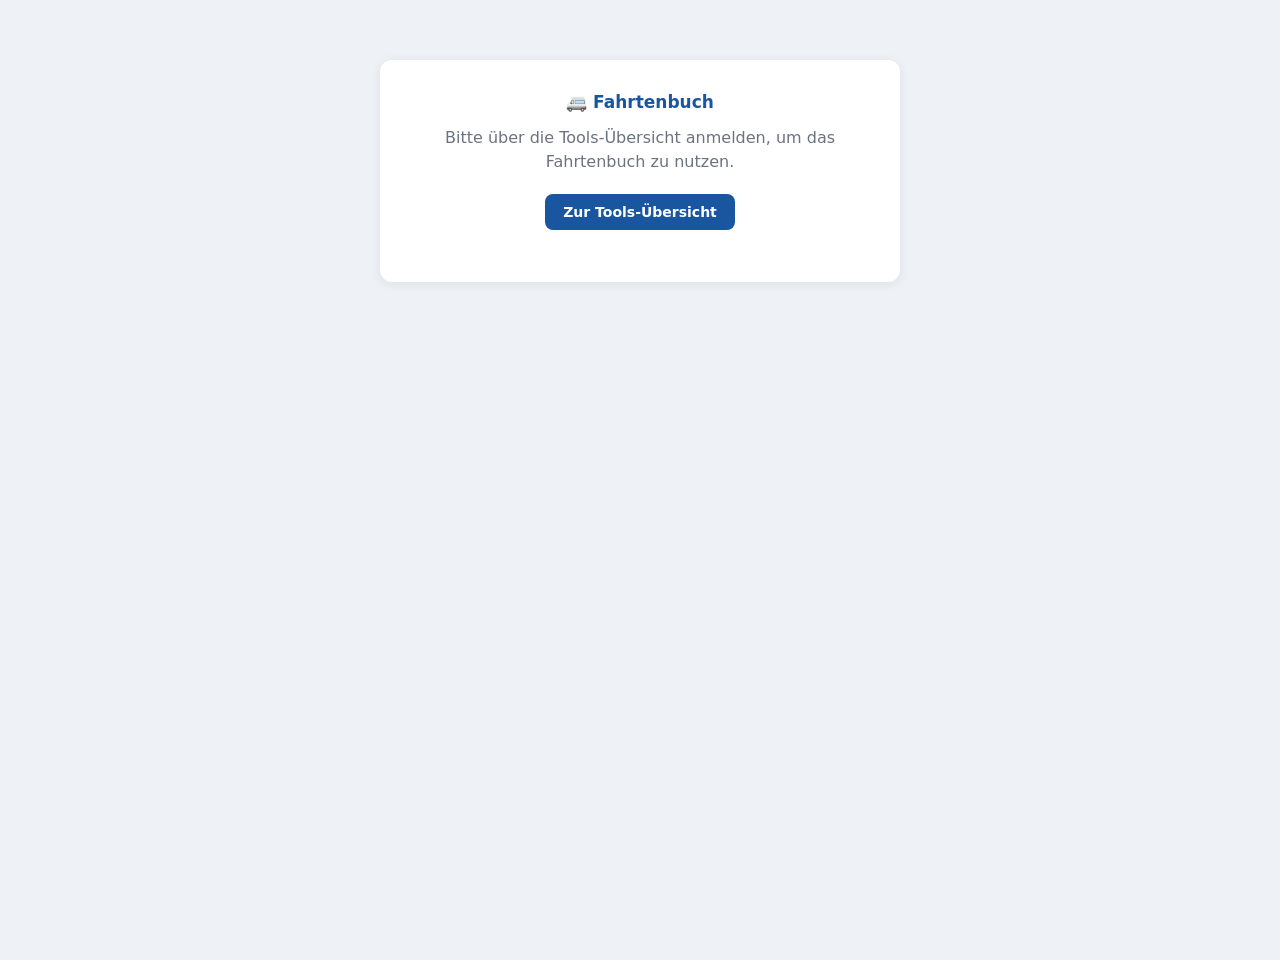
<file: index.html>
<!DOCTYPE html>
<html lang="de">
<head>
<meta charset="UTF-8" />
<meta name="viewport" content="width=device-width, initial-scale=1.0" />
<title>🚐 Fahrtenbuch</title>
<meta name="theme-color" content="#1a56a0" />
<link rel="stylesheet" href="style.css?v=1.0" />
</head>
<body>

  <div class="connect-screen" id="connect-screen">
    <div class="card">
      <h2>🚐 Fahrtenbuch</h2>
      <p id="connect-message">Bitte über die Tools-Übersicht anmelden, um das Fahrtenbuch zu nutzen.</p>
      <div class="btn-row">
        <a class="btn" href="https://tecko1985.github.io/ToolsUebersicht/">Zur Tools-Übersicht</a>
      </div>
      <p class="muted" id="cloud-error" style="margin-top:14px;"></p>
    </div>
  </div>

  <div id="app-shell" style="display:none;">
    <header>
      <h1>🚐 Fahrtenbuch <span class="version-badge version-badge-link" id="version-badge" role="button" tabindex="0" title="Versionshistorie ansehen"></span></h1>
      <a href="https://tecko1985.github.io/ToolsUebersicht/" class="back-to-dashboard">← Zurück zum Dashboard</a>
      <div class="header-right">
        <span class="header-status" id="save-status"></span>
        <span class="header-user" id="header-user"></span>
        <img class="header-logo" src="logo.png" alt="1. SC 1911 e.V. Heilbad Heiligenstadt" />
      </div>
    </header>

    <nav>
      <button data-tab="fahrten" class="active">Fahrten</button>
      <button data-tab="info" style="margin-left:auto;">Info</button>
    </nav>

    <main>

      <!-- ---------- Fahrten ---------- -->
      <section class="tab-section active" id="tab-fahrten">
        <div class="toolbar">
          <div class="filter-bar" id="fahrten-filter" style="margin-bottom:0;">
            <input type="search" id="fahrten-search" placeholder="Suche nach Reiseziel / Mannschaft / Kennzeichen…" />
            <select id="fahrten-fahrer" class="editor-only hidden"><option value="">Alle Fahrer</option></select>
            <span class="filter-count" id="fahrten-count"></span>
          </div>
          <div class="toolbar-right">
            <button class="btn small secondary editor-only hidden" id="btn-export-toggle">CSV-Export…</button>
            <button class="btn small success" id="btn-new-fahrt">+ Neue Fahrt</button>
          </div>
        </div>
        <div id="export-panel" class="card editor-only hidden" style="display:none;">
          <div class="toolbar" style="margin-bottom:10px;">
            <h3 style="margin:0;">CSV-Export – Felder auswählen</h3>
            <div class="toolbar-right">
              <button class="btn secondary small" id="btn-export-felder-alle">Alle</button>
              <button class="btn secondary small" id="btn-export-felder-keine">Keine</button>
            </div>
          </div>
          <div id="export-field-groups"></div>
          <p class="muted" id="export-info-line" style="margin:10px 0 14px;"></p>
          <button class="btn success small" id="btn-export-csv">CSV exportieren</button>
        </div>
        <div class="card">
          <div class="list-rows" id="fahrten-list"></div>
          <div class="empty-state hidden" id="fahrten-empty">Noch keine Fahrten erfasst — oben „+ Neue Fahrt“ anlegen.</div>
        </div>
      </section>

      <!-- ---------- Info ---------- -->
      <section class="tab-section" id="tab-info">
        <div class="card">
          <h2>Über das Fahrtenbuch <span class="version-badge" id="version-badge-2"></span></h2>
          <div class="form-grid" id="meta-view"></div>
          <p class="muted" id="einstellungen-user" style="margin-top:10px;"></p>
        </div>
        <div class="card">
          <h2>Änderungen</h2>
          <div id="changelog-list"></div>
        </div>
      </section>

    </main>
  </div>

  <!-- ---------- Fahrt-Formular (großes Modal) ---------- -->
  <div class="modal-overlay hidden" id="fahrt-modal">
    <div class="modal modal-wide">
      <div class="modal-header">
        <h2 id="fahrt-modal-title">Neue Fahrt</h2>
        <button class="modal-close" id="fahrt-modal-close" aria-label="Schließen">×</button>
      </div>
      <div class="modal-body">
        <div class="extern-info hidden" id="ff-extern-info">
          <span class="badge-extern">🔗 Extern eingetragen</span>
          <button type="button" class="btn small secondary hidden" id="btn-view-fuehrerschein">Führerschein ansehen</button>
        </div>
        <div class="extern-info hidden" id="ff-beleg-info">
          <button type="button" class="btn small secondary" id="btn-submit-beleg">🧾 Beleg einreichen</button>
          <span class="muted" id="ff-beleg-status"></span>
        </div>
        <form id="fahrt-form" autocomplete="off" novalidate>

          <p class="muted" style="margin:0 0 12px;">* Pflichtfeld — zum Abschließen der Fahrt müssen alle
            Pflichtfelder ausgefüllt, alle Checklisten-Punkte abgehakt und die Unterschrift geleistet sein.
            Zwischenspeichern ist auch mit unvollständigen Angaben möglich.</p>

          <fieldset class="form-fieldset">
            <legend>Fahrzeug &amp; Fahrt</legend>
            <div class="form-grid">
              <div class="form-field"><label>Kennzeichen *</label><input type="text" id="ff-kennzeichen" placeholder="z. B. EIC-SC 191" required /></div>
              <div class="form-field"><label>Name des Fahrers *</label><input type="text" id="ff-fahrer" required /></div>
              <div class="form-field"><label>Abteilung / Mannschaft *</label><input type="text" id="ff-abteilung" placeholder="z. B. C-Jugend" required /></div>
              <div class="form-field"><label>Anzahl der Insassen *</label><input type="number" id="ff-insassen" min="0" inputmode="numeric" required /></div>
              <div class="form-field wide"><label>Reiseziel *</label><input type="text" id="ff-reiseziel" placeholder="z. B. Mühlhausen" required /></div>
            </div>
          </fieldset>

          <fieldset class="form-fieldset">
            <legend>Kilometerstand</legend>
            <div class="form-grid">
              <div class="form-field"><label>Start *</label><input type="number" id="ff-kmstart" min="0" inputmode="numeric" required /></div>
              <div class="form-field"><label>Ende *</label><input type="number" id="ff-kmende" min="0" inputmode="numeric" required /></div>
            </div>
          </fieldset>

          <fieldset class="form-fieldset">
            <legend>Datum &amp; Uhrzeit</legend>
            <div class="form-grid">
              <div class="form-field"><label>Datum Start *</label><input type="date" id="ff-datumstart" required /></div>
              <div class="form-field"><label>Uhrzeit Start *</label><input type="time" id="ff-uhrzeitstart" required /></div>
              <div class="form-field"><label>Datum Ende *</label><input type="date" id="ff-datumende" required /></div>
              <div class="form-field"><label>Uhrzeit Ende *</label><input type="time" id="ff-uhrzeitende" required /></div>
            </div>
          </fieldset>

          <fieldset class="form-fieldset">
            <legend>Übernahme / Übergabe</legend>
            <div class="form-grid">
              <div class="form-field"><label>Übernahme von *</label><input type="text" id="ff-uebernahme" required /></div>
              <div class="form-field"><label>Abholort *</label><input type="text" id="ff-abholort" required /></div>
              <div class="form-field"><label>Übergabe an *</label><input type="text" id="ff-uebergabe" required /></div>
              <div class="form-field"><label>Abstellort *</label><input type="text" id="ff-abstellort" required /></div>
            </div>
          </fieldset>

          <fieldset class="form-fieldset">
            <legend>Anforderungen an den Fahrer</legend>
            <div class="check-col" id="ff-anforderungen"></div>
          </fieldset>

          <fieldset class="form-fieldset">
            <legend>Fahrzeugkontrolle vor der Fahrt</legend>
            <div class="check-col" id="ff-kontrolle-vor"></div>
          </fieldset>

          <fieldset class="form-fieldset">
            <legend>Mängel / Beschädigungen (optional)</legend>
            <div class="form-field wide">
              <textarea id="ff-maengel" rows="3" placeholder="Beschädigungen beschreiben (falls vorhanden)…"></textarea>
            </div>
            <label class="mini-label">Fotos</label>
            <div class="foto-list" id="ff-foto-list"></div>
            <div class="btn-row" style="justify-content:flex-start;margin-top:8px;">
              <button type="button" class="btn small secondary" id="btn-foto-upload">Foto hinzufügen…</button>
              <input type="file" id="ff-foto-input" accept="image/*" multiple class="hidden" />
            </div>
          </fieldset>

          <fieldset class="form-fieldset">
            <legend>Nach der Fahrt</legend>
            <div class="check-col" id="ff-kontrolle-nach"></div>
          </fieldset>

          <fieldset class="form-fieldset">
            <legend>Unterschrift des Fahrers</legend>
            <div class="signature-wrap">
              <canvas id="ff-signature" class="signature-canvas"></canvas>
            </div>
            <div class="btn-row" style="justify-content:flex-start;margin-top:6px;">
              <button type="button" class="btn small secondary" id="btn-signature-clear">Unterschrift löschen</button>
            </div>
          </fieldset>

          <p class="muted hinweis-box">ℹ️ <span id="ff-hinweis"></span></p>
        </form>
      </div>
      <div class="modal-footer">
        <button class="btn danger hidden" id="btn-delete-fahrt">Löschen</button>
        <div class="btn-row">
          <button class="btn secondary" id="btn-cancel-fahrt">Abbrechen</button>
          <button class="btn" id="btn-save-fahrt-offen">Zwischenspeichern</button>
          <button class="btn success" id="btn-save-fahrt-abschluss">Fahrt abschließen</button>
        </div>
      </div>
    </div>
  </div>

  <!-- ---------- Bild-/Datei-Viewer ---------- -->
  <div class="modal-overlay hidden" id="viewer-modal">
    <div class="modal">
      <div class="modal-header">
        <h2 id="viewer-title">Datei</h2>
        <button class="modal-close" id="viewer-close" aria-label="Schließen">×</button>
      </div>
      <div class="modal-body" id="viewer-body" style="text-align:center;">
        <p class="muted" id="viewer-loading">Wird geladen…</p>
      </div>
    </div>
  </div>

  <script src="config.js?v=1.0"></script>
  <script src="db.js?v=1.1"></script>
  <script src="signature-pad.js?v=1.0"></script>
  <script src="app.js?v=1.2"></script>
</body>
</html>
</file>
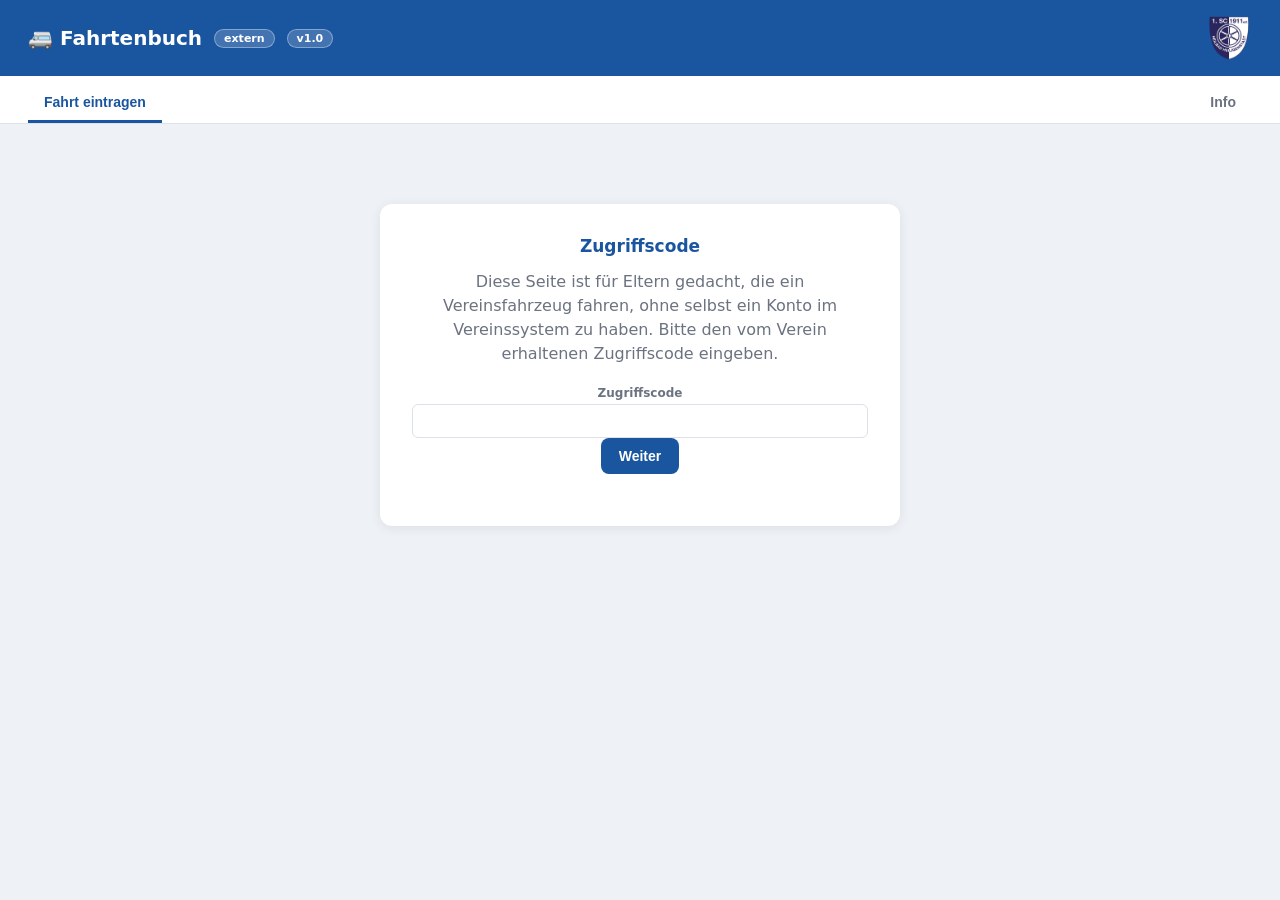
<file: extern.html>
<!DOCTYPE html>
<html lang="de">
<head>
<meta charset="UTF-8" />
<meta name="viewport" content="width=device-width, initial-scale=1.0" />
<title>🚐 Fahrtenbuch — Fahrt eintragen</title>
<meta name="theme-color" content="#1a56a0" />
<link rel="stylesheet" href="style.css?v=1.0" />
</head>
<body class="extern-page">

  <header>
    <h1>🚐 Fahrtenbuch <span class="version-badge">extern</span> <span class="version-badge version-badge-link" id="version-badge" role="button" tabindex="0" title="Versionshistorie ansehen"></span></h1>
    <div class="header-right">
      <img class="header-logo" src="logo.png" alt="1. SC 1911 e.V. Heilbad Heiligenstadt" />
    </div>
  </header>

  <nav>
    <button data-tab="fahrt" class="active">Fahrt eintragen</button>
    <button data-tab="info" style="margin-left:auto;">Info</button>
  </nav>

  <main>
   <div class="tab-section active" id="tab-fahrt">

    <!-- ---------- Schritt 1: Zugriffscode ---------- -->
    <div class="connect-screen" id="fx-gate">
      <div class="card">
        <h2>Zugriffscode</h2>
        <p>Diese Seite ist für Eltern gedacht, die ein Vereinsfahrzeug fahren, ohne
          selbst ein Konto im Vereinssystem zu haben. Bitte den vom Verein erhaltenen
          Zugriffscode eingeben.</p>
        <div class="form-field"><label>Zugriffscode</label><input type="text" id="fx-code" autocomplete="off" /></div>
        <div class="btn-row"><button class="btn" id="btn-code-confirm">Weiter</button></div>
        <p class="muted" id="fx-code-error" style="margin-top:14px;"></p>
      </div>
    </div>

    <!-- ---------- Schritt 2: Formular ---------- -->
    <form id="fx-form" class="hidden" autocomplete="off">

      <p class="muted" style="margin:0 0 12px;">* Pflichtfeld — alle Felder außer Mängel/Beschädigungen
        sind Pflicht, ebenso alle Checklisten-Punkte, die Führerschein-Kopie und die Unterschrift.</p>

      <fieldset class="form-fieldset">
        <legend>Fahrzeug &amp; Fahrt</legend>
        <div class="form-grid">
          <div class="form-field"><label>Kennzeichen *</label><input type="text" id="fx-kennzeichen" placeholder="z. B. EIC-SC 191" required /></div>
          <div class="form-field"><label>Name des Fahrers *</label><input type="text" id="fx-fahrer" required /></div>
          <div class="form-field"><label>Abteilung / Mannschaft *</label><input type="text" id="fx-abteilung" placeholder="z. B. C-Jugend" required /></div>
          <div class="form-field"><label>Anzahl der Insassen *</label><input type="number" id="fx-insassen" min="0" inputmode="numeric" required /></div>
          <div class="form-field wide"><label>Reiseziel *</label><input type="text" id="fx-reiseziel" placeholder="z. B. Mühlhausen" required /></div>
        </div>
      </fieldset>

      <fieldset class="form-fieldset">
        <legend>Kilometerstand</legend>
        <div class="form-grid">
          <div class="form-field"><label>Start *</label><input type="number" id="fx-kmstart" min="0" inputmode="numeric" required /></div>
          <div class="form-field"><label>Ende *</label><input type="number" id="fx-kmende" min="0" inputmode="numeric" required /></div>
        </div>
      </fieldset>

      <fieldset class="form-fieldset">
        <legend>Datum &amp; Uhrzeit</legend>
        <div class="form-grid">
          <div class="form-field"><label>Datum Start *</label><input type="date" id="fx-datumstart" required /></div>
          <div class="form-field"><label>Uhrzeit Start *</label><input type="time" id="fx-uhrzeitstart" required /></div>
          <div class="form-field"><label>Datum Ende *</label><input type="date" id="fx-datumende" required /></div>
          <div class="form-field"><label>Uhrzeit Ende *</label><input type="time" id="fx-uhrzeitende" required /></div>
        </div>
      </fieldset>

      <fieldset class="form-fieldset">
        <legend>Übernahme / Übergabe</legend>
        <div class="form-grid">
          <div class="form-field"><label>Übernahme von *</label><input type="text" id="fx-uebernahme" required /></div>
          <div class="form-field"><label>Abholort *</label><input type="text" id="fx-abholort" required /></div>
          <div class="form-field"><label>Übergabe an *</label><input type="text" id="fx-uebergabe" required /></div>
          <div class="form-field"><label>Abstellort *</label><input type="text" id="fx-abstellort" required /></div>
        </div>
      </fieldset>

      <fieldset class="form-fieldset">
        <legend>Anforderungen an den Fahrer</legend>
        <div class="check-col" id="fx-anforderungen"></div>
      </fieldset>

      <fieldset class="form-fieldset">
        <legend>Führerschein-Kopie *</legend>
        <p class="muted" style="margin-bottom:8px;">Foto oder Scan des Führerscheins — wird
          abgeschottet gespeichert, sichtbar nur für den Vereins-Admin und die
          Führerschein-Einsicht-Gruppe.</p>
        <div class="foto-list" id="fx-fuehrerschein-list"></div>
        <div class="btn-row" style="justify-content:flex-start;margin-top:8px;">
          <button type="button" class="btn small secondary" id="btn-fuehrerschein-upload">Führerschein hochladen…</button>
          <input type="file" id="fx-fuehrerschein-input" accept="image/*,.pdf" class="hidden" />
        </div>
      </fieldset>

      <fieldset class="form-fieldset">
        <legend>Fahrzeugkontrolle vor der Fahrt</legend>
        <div class="check-col" id="fx-kontrolle-vor"></div>
      </fieldset>

      <fieldset class="form-fieldset">
        <legend>Mängel / Beschädigungen (optional)</legend>
        <div class="form-field wide">
          <textarea id="fx-maengel" rows="3" placeholder="Beschädigungen beschreiben (falls vorhanden)…"></textarea>
        </div>
        <label class="mini-label">Fotos</label>
        <div class="foto-list" id="fx-foto-list"></div>
        <div class="btn-row" style="justify-content:flex-start;margin-top:8px;">
          <button type="button" class="btn small secondary" id="btn-foto-upload">Foto hinzufügen…</button>
          <input type="file" id="fx-foto-input" accept="image/*" multiple class="hidden" />
        </div>
      </fieldset>

      <fieldset class="form-fieldset">
        <legend>Nach der Fahrt</legend>
        <div class="check-col" id="fx-kontrolle-nach"></div>
      </fieldset>

      <fieldset class="form-fieldset">
        <legend>Unterschrift des Fahrers</legend>
        <div class="signature-wrap">
          <canvas id="fx-signature" class="signature-canvas"></canvas>
        </div>
        <div class="btn-row" style="justify-content:flex-start;margin-top:6px;">
          <button type="button" class="btn small secondary" id="btn-signature-clear">Unterschrift löschen</button>
        </div>
      </fieldset>

      <p class="muted hinweis-box" id="fx-hinweis"></p>

      <div class="btn-row" style="margin-top:16px;">
        <button type="submit" class="btn success" id="btn-fx-submit">Fahrt eintragen</button>
      </div>
    </form>

    <!-- ---------- Schritt 3: Bestätigung ---------- -->
    <div class="card hidden" id="fx-success">
      <h2>✅ Fahrt eingetragen</h2>
      <p class="muted">Vielen Dank! Die Fahrt wurde im Fahrtenbuch des Vereins gespeichert.</p>
      <div class="form-grid" id="fx-success-summary" style="margin-top:14px;"></div>
      <div class="btn-row" style="margin-top:14px;justify-content:flex-start;">
        <button class="btn secondary" id="btn-fx-submit-beleg">🧾 Beleg einreichen</button>
        <button class="btn" id="btn-fx-reset">Weitere Fahrt eintragen</button>
      </div>
    </div>

   </div>

    <!-- ---------- Info ---------- -->
    <div class="tab-section" id="tab-info">
      <div class="card">
        <h2>Über das externe Fahrtenbuch <span class="version-badge" id="version-badge-2"></span></h2>
        <p class="muted">
          Diese Seite ist für Fahrerinnen und Fahrer ohne Vereinskonto gedacht — etwa Eltern,
          die eine Mannschaft zum Auswärtsspiel fahren. Mit dem Zugriffscode vom Verein lässt
          sich die Fahrt eintragen und abschließen, ganz ohne Anmeldung.
        </p>
      </div>
      <div class="card">
        <h2>Änderungen</h2>
        <div id="changelog-list"></div>
      </div>
    </div>
  </main>

  <!-- ---------- Datei-Viewer (Vorschau eigener Uploads) ---------- -->
  <div class="modal-overlay hidden" id="viewer-modal">
    <div class="modal">
      <div class="modal-header">
        <h2 id="viewer-title">Datei</h2>
        <button class="modal-close" id="viewer-close" aria-label="Schließen">×</button>
      </div>
      <div class="modal-body" id="viewer-body" style="text-align:center;">
        <p class="muted" id="viewer-loading">Wird geladen…</p>
      </div>
    </div>
  </div>

  <script src="config.js?v=1.0"></script>
  <script src="db-extern.js?v=1.1"></script>
  <script src="signature-pad.js?v=1.0"></script>
  <script src="extern.js?v=1.1"></script>
</body>
</html>
</file>
<file: style.css>
:root {
  --green: #2d8c4e;
  --red: #c0392b;
  --red-light: #fdecea;
  --blue: #1a56a0;
  --blue-light: #e8f0fb;
  --gold: #c9941f;
  --gold-light: #fbf2e1;
  --gray: #f4f5f7;
  --border: #dde1e8;
  --text: #1e2330;
  --muted: #6b7280;
  --white: #ffffff;
  --shadow: 0 2px 12px rgba(0, 0, 0, 0.08);
  --radius: 12px;
}
* { box-sizing: border-box; margin: 0; padding: 0; }
.hidden { display: none !important; }
body {
  font-family: "Segoe UI", system-ui, sans-serif;
  background: #eef1f6;
  color: var(--text);
  min-height: 100vh;
}

header {
  background: var(--blue);
  color: white;
  padding: 16px 28px;
  display: flex;
  align-items: center;
  justify-content: center;
  gap: 14px;
  box-shadow: 0 2px 8px rgba(0, 0, 0, 0.15);
  flex-wrap: wrap;
}
header h1 { font-size: 20px; font-weight: 600; display: flex; align-items: center; gap: 8px; flex: 1 1 200px; }
.header-right { display: flex; align-items: center; gap: 14px; flex-wrap: wrap; flex: 1 1 200px; justify-content: flex-end; }
.header-logo { height: 44px; width: auto; display: block; }
.header-user { font-size: 13px; opacity: 0.95; display: flex; align-items: center; gap: 6px; }
.header-status { font-size: 12px; padding: 3px 10px; border-radius: 999px; background: rgba(255, 255, 255, 0.15); }
.header-status:empty { display: none; }
.header-status.is-ok { background: rgba(110, 224, 138, 0.25); }
.header-status.is-error { background: rgba(255, 120, 120, 0.35); font-weight: 600; }
.header-status.is-pending { opacity: 0.85; }
.season-picker { font-size: 12px; display: flex; align-items: center; gap: 6px; opacity: 0.95; }
.season-picker select {
  padding: 5px 8px; border-radius: 6px; border: 1px solid rgba(255,255,255,0.4);
  background: rgba(255,255,255,0.12); color: white; font-size: 13px; font-weight: 600;
}
.season-picker select option { color: var(--text); }

nav {
  display: flex;
  gap: 4px;
  background: var(--white);
  padding: 8px 28px 0;
  border-bottom: 1px solid var(--border);
  flex-wrap: wrap;
}
nav button {
  background: none;
  border: none;
  padding: 10px 16px;
  font-size: 14px;
  font-weight: 600;
  color: var(--muted);
  cursor: pointer;
  border-bottom: 3px solid transparent;
  border-radius: 8px 8px 0 0;
}
nav button:hover { background: var(--gray); }
nav button.active { color: var(--blue); border-bottom-color: var(--blue); }

main { max-width: 1200px; margin: 0 auto; padding: 20px 16px 60px; }
.tab-section { display: none; }
.tab-section.active { display: block; }

.back-to-dashboard {
  display: inline-flex;
  align-items: center;
  gap: 6px;
  font-size: 14px;
  font-weight: 600;
  color: white;
  text-decoration: none;
  background: rgba(255, 255, 255, 0.15);
  border: 1px solid rgba(255, 255, 255, 0.3);
  padding: 8px 16px;
  border-radius: 999px;
  white-space: nowrap;
  flex: 0 0 auto;
  transition: background 0.15s ease;
}
.back-to-dashboard:hover { background: rgba(255, 255, 255, 0.28); text-decoration: none; }

.card {
  background: var(--white);
  border-radius: var(--radius);
  box-shadow: var(--shadow);
  padding: 20px;
  margin-bottom: 18px;
}
.card h2 { font-size: 17px; margin-bottom: 14px; color: var(--blue); }

.connect-screen { max-width: 520px; margin: 60px auto; text-align: center; }
.connect-screen .card { padding: 32px; }
.connect-screen h2 { color: var(--blue); margin-bottom: 14px; }
.connect-screen p { color: var(--muted); margin-bottom: 20px; line-height: 1.5; }
.btn-row { display: flex; gap: 10px; justify-content: center; flex-wrap: wrap; }

button.btn, .btn {
  background: var(--blue);
  color: white;
  border: none;
  padding: 10px 18px;
  border-radius: 8px;
  font-size: 14px;
  font-weight: 600;
  cursor: pointer;
  text-decoration: none;
  display: inline-block;
}
button.btn:hover, .btn:hover { opacity: 0.9; }
.btn.secondary { background: var(--gray); color: var(--text); border: 1px solid var(--border); }
.btn.danger { background: var(--red); }
.btn.success { background: var(--green); }
.btn.small { padding: 6px 12px; font-size: 13px; }

/* ---------- Toolbar / Mannschafts-Umschalter (wie Tages-Umschalter in Platzbelegung) ---------- */
.toolbar {
  display: flex;
  justify-content: space-between;
  align-items: center;
  gap: 12px;
  flex-wrap: wrap;
  margin-bottom: 14px;
}
.day-switch { display: flex; gap: 4px; flex-wrap: wrap; }
.day-switch button {
  background: var(--white);
  border: 1px solid var(--border);
  color: var(--text);
  padding: 8px 14px;
  font-size: 14px;
  font-weight: 600;
  border-radius: 8px;
  cursor: pointer;
}
.day-switch button:hover { background: var(--blue-light); }
.day-switch button.active { background: var(--blue); color: white; border-color: var(--blue); }
.toolbar-right { display: flex; gap: 8px; align-items: center; flex-wrap: wrap; }

/* ---------- Summen-Karten (Übersicht) ---------- */
.summary-cards { display: grid; grid-template-columns: repeat(auto-fit, minmax(180px, 1fr)); gap: 14px; margin-bottom: 18px; }
.summary-card {
  background: var(--white); border-radius: var(--radius); box-shadow: var(--shadow);
  padding: 18px 20px; border-left: 5px solid var(--blue);
}
.summary-card.strong { border-left-color: var(--green); background: #f4fbf6; }
.sc-label { font-size: 13px; color: var(--muted); font-weight: 600; text-transform: uppercase; letter-spacing: 0.4px; }
.sc-value { font-size: 26px; font-weight: 800; color: var(--blue); margin: 4px 0; }
.summary-card.strong .sc-value { color: var(--green); }
.sc-sub { font-size: 12px; color: var(--muted); }

/* ---------- Datentabellen ---------- */
.table-scroll { overflow-x: auto; -webkit-overflow-scrolling: touch; }
table.data-table { border-collapse: collapse; width: 100%; min-width: 560px; font-size: 14px; }
table.data-table thead th {
  background: var(--blue); color: white; font-size: 12px; font-weight: 600;
  padding: 9px 10px; text-align: left; white-space: nowrap; position: sticky; top: 0;
}
table.data-table th.num, table.data-table td.num { text-align: right; white-space: nowrap; }
table.data-table td { padding: 9px 10px; border-bottom: 1px solid var(--border); }
table.data-table tbody tr:nth-child(even) { background: #fafbfc; }
table.data-table td.strong, table.data-table td .strong { font-weight: 700; }
body.can-edit table.data-table tbody tr.data-row { cursor: pointer; }
body.can-edit table.data-table tbody tr.data-row:hover { background: var(--blue-light); }
.badge {
  display: inline-block; min-width: 16px; text-align: center; font-size: 10px; font-weight: 700;
  padding: 1px 5px; border-radius: 999px; background: var(--gold); color: white; vertical-align: middle;
}

/* ---------- Busplan-Gitter (Status-Badges) ---------- */
table.busplan-table td { vertical-align: middle; }
.status-badge {
  display: inline-block; font-size: 12px; font-weight: 700; color: white;
  padding: 4px 10px; border-radius: 999px; white-space: nowrap;
}
body.can-edit .status-badge.is-clickable { cursor: pointer; }
body.can-edit .status-badge.is-clickable:hover { box-shadow: 0 0 0 2px rgba(0, 0, 0, 0.25); }
.status-badge.has-conflict { box-shadow: 0 0 0 2px var(--red); }
body.can-edit .status-badge.has-conflict.is-clickable:hover { box-shadow: 0 0 0 2px var(--red); }

/* ---------- Konflikte-Karte (Übersicht) ---------- */
.konflikt-row {
  display: flex; flex-wrap: wrap; gap: 6px 14px; align-items: center;
  padding: 10px 14px; border: 1px solid var(--red); background: var(--red-light);
  border-radius: 8px; margin-bottom: 8px; font-size: 14px; cursor: pointer;
}
.konflikt-row:hover { opacity: 0.85; }
.konflikt-row .lr-strong { font-weight: 700; }

/* ---------- Filterleiste / Liste ---------- */
.filter-bar { display: flex; gap: 10px; flex-wrap: wrap; margin-bottom: 16px; align-items: center; }
.filter-bar input[type="search"], .filter-bar select {
  padding: 8px 10px; border: 1px solid var(--border); border-radius: 8px; font-size: 14px; background: var(--white);
}
.filter-bar input[type="search"] { flex: 1; min-width: 180px; }
.filter-count { font-size: 13px; color: var(--muted); margin-left: auto; }

.list-rows { display: flex; flex-direction: column; gap: 8px; }
.list-row {
  display: grid;
  grid-template-columns: 1fr 1.2fr 1.4fr 1fr;
  gap: 10px;
  align-items: center;
  padding: 12px 14px;
  border: 1px solid var(--border);
  border-radius: 8px;
  background: var(--white);
}
body.can-edit .list-row { cursor: pointer; }
body.can-edit .list-row:hover { background: var(--blue-light); }
.list-row .lr-strong { font-weight: 700; }
.list-row-header {
  display: grid;
  grid-template-columns: 1fr 1.2fr 1.4fr 1fr;
  gap: 10px;
  padding: 0 14px 6px;
  font-size: 12px;
  font-weight: 600;
  color: var(--muted);
  text-transform: uppercase;
}
@media (max-width: 800px) {
  .list-row, .list-row-header { grid-template-columns: 1fr 1fr; }
  .list-row-header { display: none; }
}

/* ---------- Parameter-/Bus-Optionen-Editor ---------- */
.param-row { display: flex; align-items: center; gap: 8px; margin-bottom: 6px; font-size: 14px; }
.param-row .pg-label { flex: 1; min-width: 120px; padding: 7px 9px; border: 1px solid var(--border); border-radius: 6px; }
.busoption-row { margin-bottom: 14px; }
.busoption-row .pg-regeln {
  width: 100%; padding: 7px 9px; border: 1px solid var(--border); border-radius: 6px;
  font-size: 13px; font-family: inherit; resize: vertical;
}
.icon-btn {
  background: var(--red-light); color: var(--red); border: none; border-radius: 6px;
  width: 30px; height: 30px; font-size: 18px; line-height: 1; cursor: pointer; font-weight: 700;
}
.icon-btn:hover { background: var(--red); color: white; }
.icon-btn.edit { background: var(--blue-light); color: var(--blue); font-size: 14px; }
.icon-btn.edit:hover { background: var(--blue); color: white; }

.checkbox-list { display: grid; grid-template-columns: repeat(auto-fit, minmax(180px, 1fr)); gap: 6px 14px; }
.checkbox-row { display: flex; align-items: center; gap: 8px; font-size: 14px; cursor: pointer; }
.checkbox-row input { width: 16px; height: 16px; }

/* ---------- Formular / Modal ---------- */
.form-grid { display: grid; grid-template-columns: repeat(auto-fit, minmax(160px, 1fr)); gap: 12px; margin-bottom: 14px; }
.form-field label { display: block; font-size: 12px; color: var(--muted); margin-bottom: 4px; font-weight: 600; }
.form-field input, .form-field select {
  width: 100%; padding: 8px 10px; border: 1px solid var(--border); border-radius: 6px; font-size: 14px; font-family: inherit;
}
.form-field.wide { grid-column: 1 / -1; }
#meta-view .form-field span, #season-info { font-size: 14px; }

.modal-overlay {
  position: fixed; inset: 0; background: rgba(20, 26, 40, 0.55);
  display: flex; align-items: flex-start; justify-content: center; padding: 40px 16px; z-index: 100; overflow-y: auto;
}
.modal {
  background: var(--white); border-radius: var(--radius); box-shadow: var(--shadow);
  max-width: 640px; width: 100%; display: flex; flex-direction: column;
}
.modal-header { display: flex; align-items: center; justify-content: space-between; padding: 18px 22px; border-bottom: 1px solid var(--border); }
.modal-header h2 { color: var(--blue); font-size: 18px; }
.modal-close { background: none; border: none; font-size: 22px; line-height: 1; cursor: pointer; color: var(--muted); padding: 4px 8px; }
.modal-close:hover { color: var(--text); }
.modal-body { padding: 20px 22px; }
.modal-footer { display: flex; justify-content: space-between; gap: 10px; padding: 16px 22px; border-top: 1px solid var(--border); flex-wrap: wrap; }

.version-badge {
  font-size: 11px; font-weight: 600;
  background: rgba(255, 255, 255, 0.18); border: 1px solid rgba(255, 255, 255, 0.35);
  border-radius: 999px; padding: 2px 9px; vertical-align: middle; margin-left: 4px;
}
.card .version-badge { background: var(--blue-light); border-color: var(--blue-light); color: var(--blue); }
.version-badge-link { cursor: pointer; }
.version-badge-link:hover, .version-badge-link:focus-visible { background: rgba(255, 255, 255, 0.32); }

#changelog-list { display: flex; flex-direction: column; gap: 8px; }
.changelog-entry { display: flex; flex-direction: column; gap: 10px; font-size: 13px; }
.changelog-entry .cv { font-weight: 700; color: var(--blue); }
.changelog-group { display: flex; flex-direction: column; gap: 4px; }
.changelog-group .cg-title { font-weight: 700; font-size: 14px; color: var(--blue); text-transform: uppercase; letter-spacing: 0.4px; margin-bottom: 2px; }
.changelog-group .cg-items { margin: 0; padding-left: 18px; display: flex; flex-direction: column; gap: 3px; color: var(--text); }

.muted { color: var(--muted); font-size: 13px; }
.empty-state { text-align: center; padding: 40px 20px; color: var(--muted); }

/* ---------- Fahrtenbuch: Fahrten-Liste ---------- */
.fahrt-row {
  display: flex; align-items: center; justify-content: space-between; gap: 12px;
  padding: 12px 14px; border: 1px solid var(--border); border-radius: 8px; background: var(--white);
  cursor: pointer;
}
.fahrt-row:hover { background: var(--blue-light); }
.fahrt-row .fr-title { font-weight: 700; font-size: 14px; }
.fahrt-row .fr-sub { margin-top: 2px; }

/* ---------- Fahrtenbuch: großes Formular-Modal ---------- */
.modal.modal-wide { max-width: 760px; }
textarea, .form-field textarea {
  width: 100%; padding: 8px 10px; border: 1px solid var(--border); border-radius: 6px;
  font-size: 14px; font-family: inherit; resize: vertical;
}
.form-fieldset { border: 1px solid var(--border); border-radius: 10px; padding: 14px 16px 4px; margin-bottom: 16px; }
.form-fieldset > legend { font-size: 13px; font-weight: 700; color: var(--blue); padding: 0 6px; text-transform: uppercase; letter-spacing: 0.3px; }
.check-col { display: flex; flex-direction: column; gap: 8px; padding-bottom: 10px; }
.check-col .checkbox-row { align-items: flex-start; }
.check-col .checkbox-row input { margin-top: 2px; flex: 0 0 auto; }
.mini-label { display: block; font-size: 12px; color: var(--muted); font-weight: 600; margin: 4px 0; }
.hinweis-box { background: var(--gold-light); border: 1px solid var(--gold); border-radius: 8px; padding: 10px 12px; line-height: 1.5; }

/* Foto-Chips im Formular */
.foto-list { display: flex; flex-direction: column; gap: 6px; }
.foto-chip { display: flex; align-items: center; gap: 10px; padding: 6px 10px; border: 1px solid var(--border); border-radius: 8px; background: var(--gray); font-size: 13px; }
.foto-chip .foto-name { flex: 1; overflow: hidden; text-overflow: ellipsis; white-space: nowrap; }
.foto-view { background: none; border: none; color: var(--blue); font-weight: 600; cursor: pointer; font-size: 13px; text-decoration: underline; padding: 0; }
.foto-remove { background: var(--red-light); color: var(--red); border: none; border-radius: 6px; width: 26px; height: 26px; font-size: 16px; line-height: 1; cursor: pointer; font-weight: 700; }
.foto-remove:hover { background: var(--red); color: white; }

/* Signatur */
.signature-wrap { border: 1px dashed var(--border); border-radius: 8px; background: #fbfcfe; }
.signature-canvas { width: 100%; height: 160px; display: block; touch-action: none; cursor: crosshair; }

/* ---------- Datei-Viewer ---------- */
.viewer-img { max-width: 100%; max-height: 70vh; border-radius: 8px; }
.viewer-frame { width: 100%; height: 70vh; border: none; }

/* ---------- Fahrtenbuch: Extern-Kennzeichnung (v1.1) ---------- */
.badge-extern {
  display: inline-block; font-size: 11px; font-weight: 700; color: #0f766e;
  background: #e6f4f2; border: 1px solid #0f766e;
  padding: 3px 9px; border-radius: 999px; white-space: nowrap; vertical-align: middle;
}
.extern-info { display: flex; align-items: center; gap: 10px; margin-bottom: 14px; }

/* ---------- extern.html: eigener Seitenrahmen (kein #app-shell/nav) ---------- */
.extern-page main { max-width: 720px; }
.extern-page #fx-form { display: flex; flex-direction: column; }
</file>
